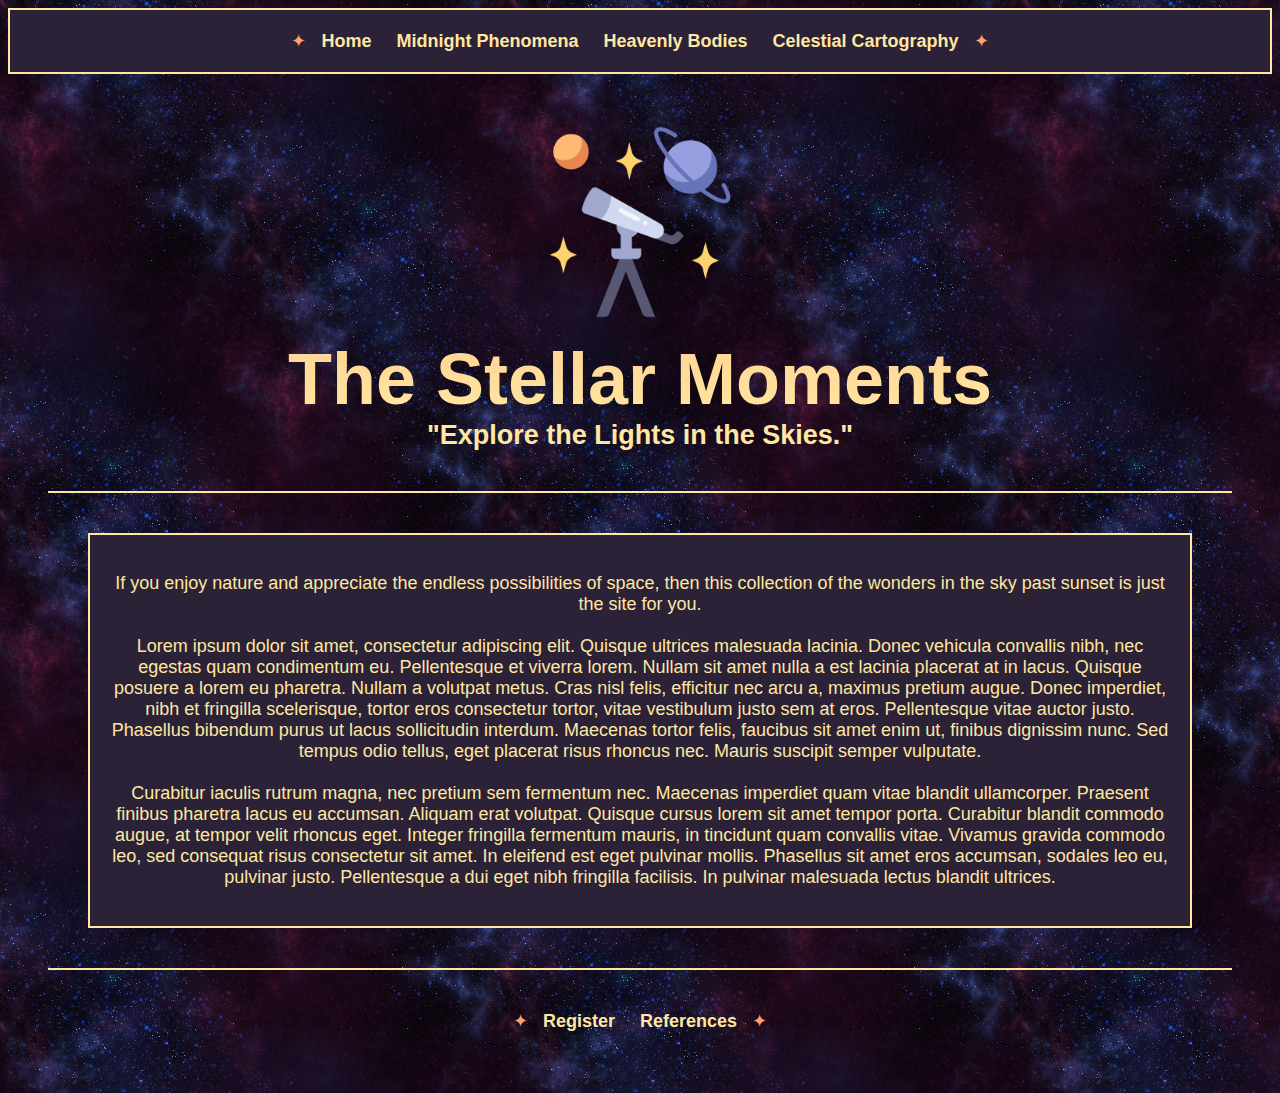
<file: index.html>
<!DOCTYPE html>
<html>
<head>
	<title> Welcome - The Stellar Moments </title>
	<meta name = "author" content = "Rob Cedric V. Salvador" name = "keywords" content = "html, css, finals, stars, constellations, night, nightsky" />
	<link rel = "stylesheet" type = "text/css" href = "styles/starStyle.css" />
</head>
<body>
	
	<nav> 
		<span class = "orange">✦</span>
		<b>
		<a href = #>Home</a>
		<a href = "pages/phenomena.html">Midnight Phenomena</a>
		<a href = "pages/bodies.html">Heavenly Bodies</a>
		<a href = "pages/constellations.html">Celestial Cartography</a>
		</b>
		<span class = "orange">✦</span>
	</nav>
	
	<header>
		<h1><img src = "src/astronomy.png"/><br/> The Stellar Moments </h1>
		<h2> "Explore the Lights in the Skies." </h2>
	</header>
	
	<main>
	<hr/>
	<section id = "desc">
	<p>If you enjoy nature and appreciate the endless possibilities of space, then this collection of the wonders in the sky past sunset is just the site for you. 
	<br/><br/>
	Lorem ipsum dolor sit amet, consectetur adipiscing elit. Quisque ultrices malesuada lacinia. Donec vehicula convallis nibh, nec egestas quam condimentum eu. Pellentesque et viverra lorem. Nullam sit amet nulla a est lacinia placerat at in lacus. Quisque posuere a lorem eu pharetra. Nullam a volutpat metus. Cras nisl felis, efficitur nec arcu a, maximus pretium augue. Donec imperdiet, nibh et fringilla scelerisque, tortor eros consectetur tortor, vitae vestibulum justo sem at eros. Pellentesque vitae auctor justo. Phasellus bibendum purus ut lacus sollicitudin interdum. Maecenas tortor felis, faucibus sit amet enim ut, finibus dignissim nunc. Sed tempus odio tellus, eget placerat risus rhoncus nec. Mauris suscipit semper vulputate.
	<br/><br/>
	Curabitur iaculis rutrum magna, nec pretium sem fermentum nec. Maecenas imperdiet quam vitae blandit ullamcorper. Praesent finibus pharetra lacus eu accumsan. Aliquam erat volutpat. Quisque cursus lorem sit amet tempor porta. Curabitur blandit commodo augue, at tempor velit rhoncus eget. Integer fringilla fermentum mauris, in tincidunt quam convallis vitae. Vivamus gravida commodo leo, sed consequat risus consectetur sit amet. In eleifend est eget pulvinar mollis. Phasellus sit amet eros accumsan, sodales leo eu, pulvinar justo. Pellentesque a dui eget nibh fringilla facilisis. In pulvinar malesuada lectus blandit ultrices.
	</p>
	</section>
	<hr/>
	</main>
	
	<footer>
		<span class = "orange">✦</span>
		<b>
		<a href = "pages/register.html">Register</a>
		<a href = "pages/refs.html">References</a>
		</b>
		<span class = "orange">✦</span>
		<br/>
		<br/>
	</footer>
</body>
</html>
</file>
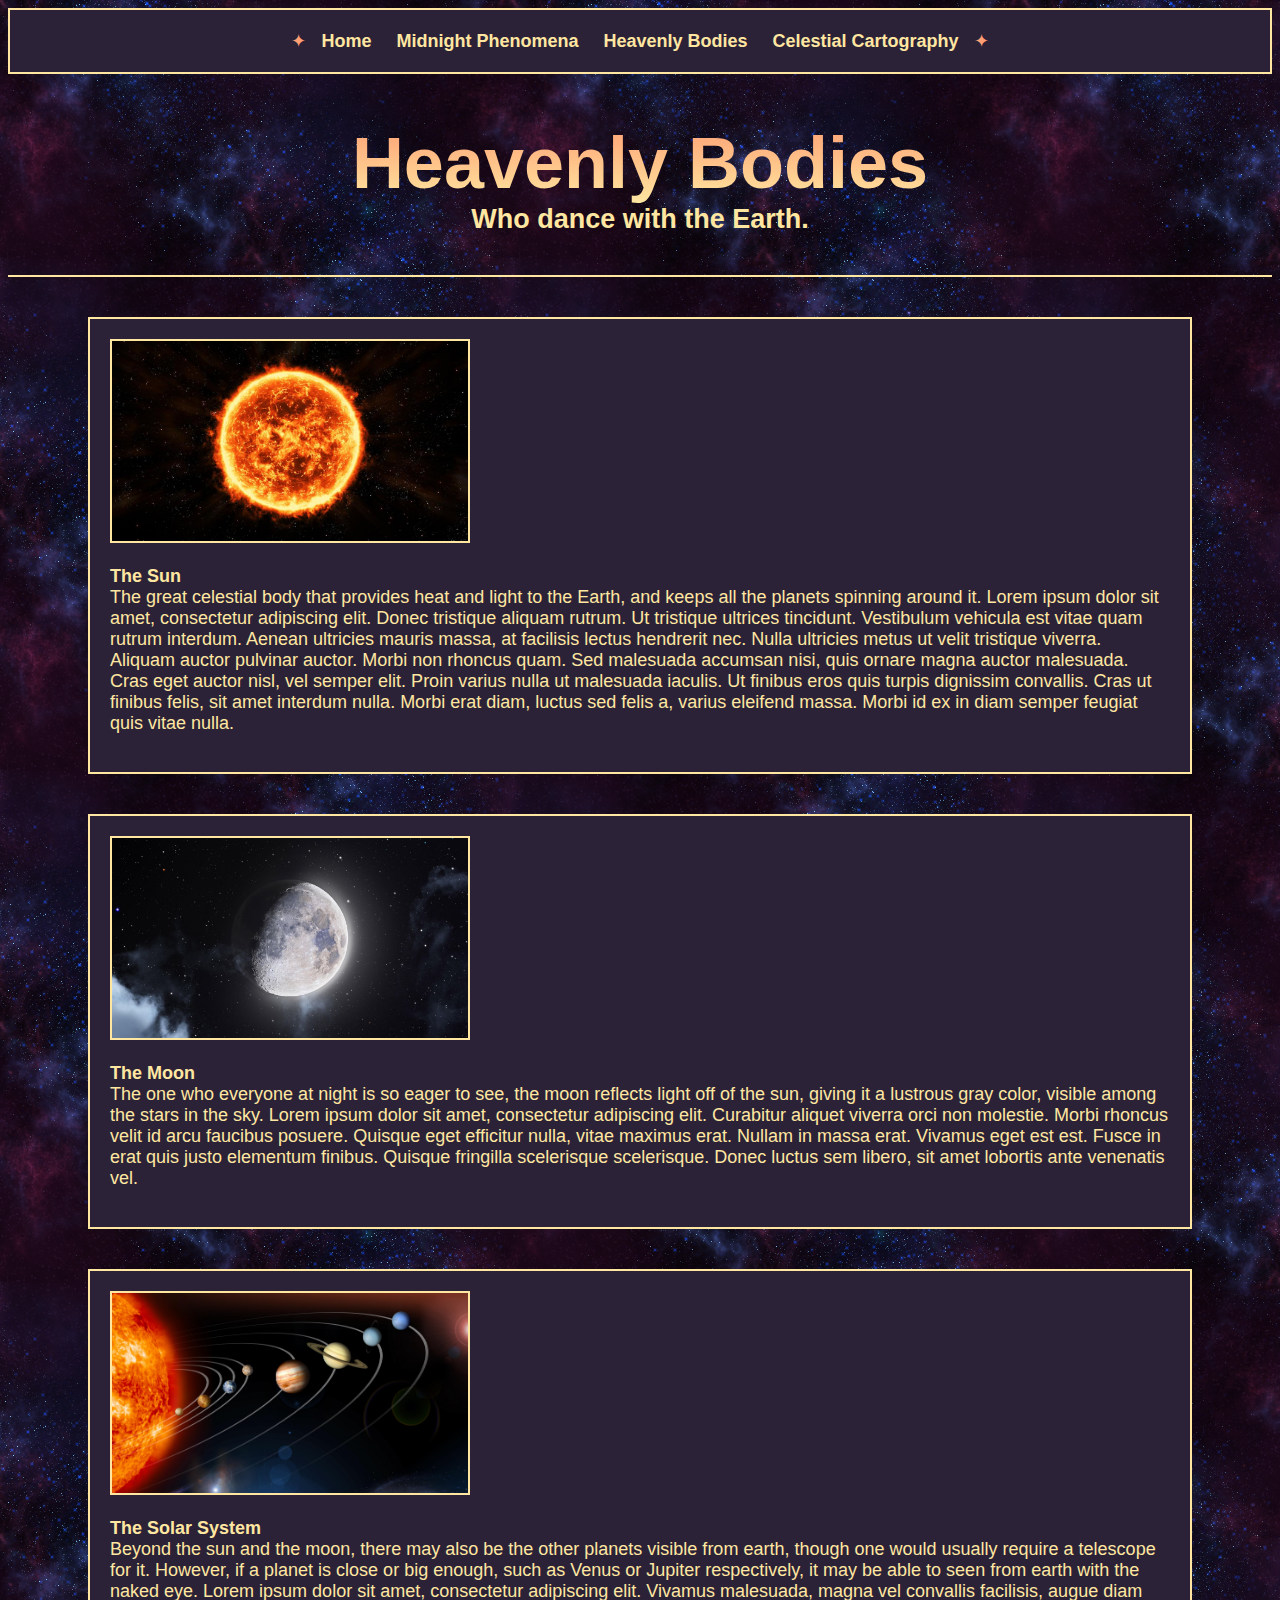
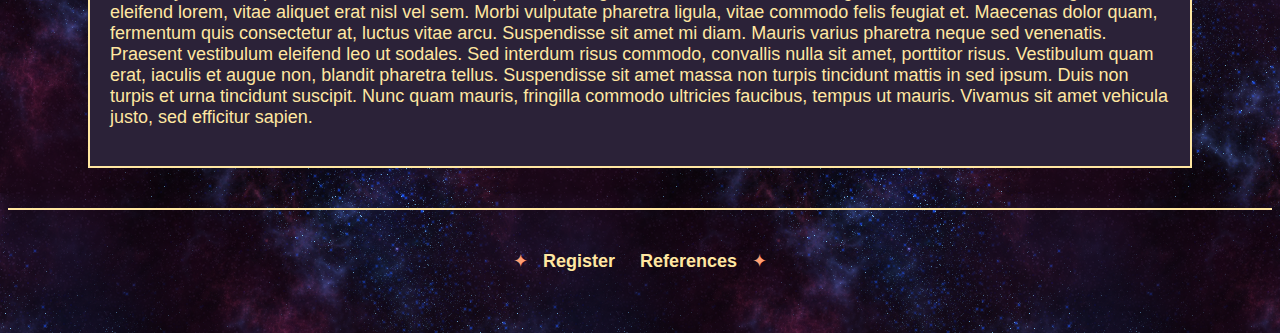
<file: pages/bodies.html>
<!DOCTYPE html>
<html>
<head>
	<title> Heavenly Bodies </title>
	<meta name = "author" content = "Rob Cedric V. Salvador" name = "keywords" content = "html, css, finals, stars, night, nightsky, sun, planets, solar system" />
	<link rel = "stylesheet" type = "text/css" href = "../styles/starStyle.css" />
</head>

<body>
	
	<nav> 
		<span class = "orange">✦</span>
		<b>
		<a href = "../index.html">Home</a>
		<a href = "phenomena.html">Midnight Phenomena</a>
		<a href = #>Heavenly Bodies</a>
		<a href = "constellations.html">Celestial Cartography</a>
		</b>
		<span class = "orange">✦</span>
	</nav>
	
	<header>
	<h1> Heavenly Bodies </h1>
	<h2> Who dance with the Earth. </h2>
	</header>
	
	<hr/>
	<main>
	
	<section id = "sun">
	<img src = "../src/sun.jpg"/>
	<p><b>The Sun</b><br/>
	The great celestial body that provides heat and light to the Earth, and keeps all the planets spinning around it. Lorem ipsum dolor sit amet, consectetur adipiscing elit. Donec tristique aliquam rutrum. Ut tristique ultrices tincidunt. Vestibulum vehicula est vitae quam rutrum interdum. Aenean ultricies mauris massa, at facilisis lectus hendrerit nec. Nulla ultricies metus ut velit tristique viverra. Aliquam auctor pulvinar auctor. Morbi non rhoncus quam. Sed malesuada accumsan nisi, quis ornare magna auctor malesuada. Cras eget auctor nisl, vel semper elit. Proin varius nulla ut malesuada iaculis. Ut finibus eros quis turpis dignissim convallis. Cras ut finibus felis, sit amet interdum nulla. Morbi erat diam, luctus sed felis a, varius eleifend massa. Morbi id ex in diam semper feugiat quis vitae nulla.</p>
	</section>
	
	<section id = "moon">
	<img src = "../src/moon.jpg"/>
	<p><b>The Moon</b><br/>
	The one who everyone at night is so eager to see, the moon reflects light off of the sun, giving it a lustrous gray color, visible among the stars in the sky. Lorem ipsum dolor sit amet, consectetur adipiscing elit. Curabitur aliquet viverra orci non molestie. Morbi rhoncus velit id arcu faucibus posuere. Quisque eget efficitur nulla, vitae maximus erat. Nullam in massa erat. Vivamus eget est est. Fusce in erat quis justo elementum finibus. Quisque fringilla scelerisque scelerisque. Donec luctus sem libero, sit amet lobortis ante venenatis vel.</p>
	</section>
	
	<section id = "solarsystem">
	<img src = "../src/solsys.jpg"/>
	<p><b>The Solar System</b><br/>
	Beyond the sun and the moon, there may also be the other planets visible from earth, though one would usually require a telescope for it. However, if a planet is close or big enough, such as Venus or Jupiter respectively, it may be able to seen from earth with the naked eye. Lorem ipsum dolor sit amet, consectetur adipiscing elit. Vivamus malesuada, magna vel convallis facilisis, augue diam eleifend lorem, vitae aliquet erat nisl vel sem. Morbi vulputate pharetra ligula, vitae commodo felis feugiat et. Maecenas dolor quam, fermentum quis consectetur at, luctus vitae arcu. Suspendisse sit amet mi diam. Mauris varius pharetra neque sed venenatis. Praesent vestibulum eleifend leo ut sodales. Sed interdum risus commodo, convallis nulla sit amet, porttitor risus. Vestibulum quam erat, iaculis et augue non, blandit pharetra tellus. Suspendisse sit amet massa non turpis tincidunt mattis in sed ipsum. Duis non turpis et urna tincidunt suscipit. Nunc quam mauris, fringilla commodo ultricies faucibus, tempus ut mauris. Vivamus sit amet vehicula justo, sed efficitur sapien.</p>
	</section>
	
	</main>
	<hr/>
	<footer>
		<span class = "orange">✦</span>
		<b>
		<a href = "register.html">Register</a>
		<a href = "refs.html">References</a>
		</b>
		<span class = "orange">✦</span>
		<br/>
		<br/>
	</footer>
	
</body>

</html>
</file>
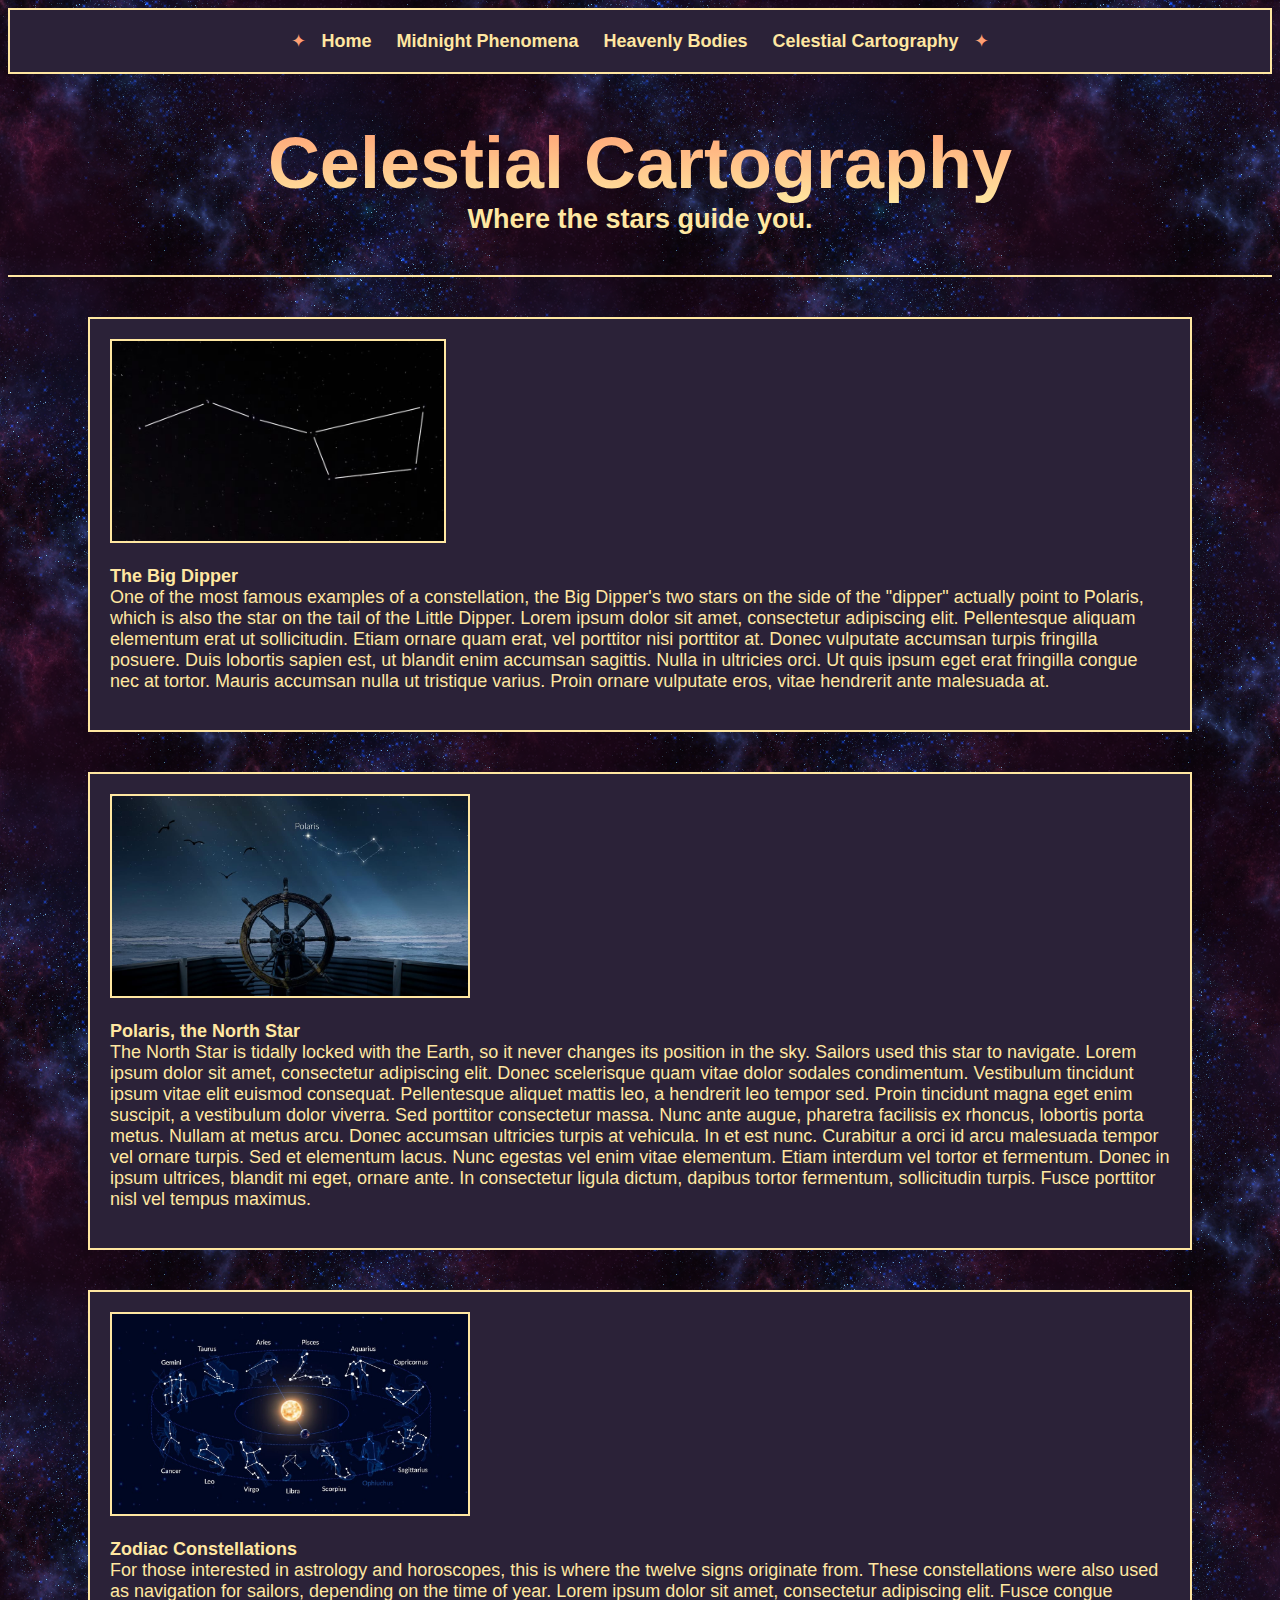
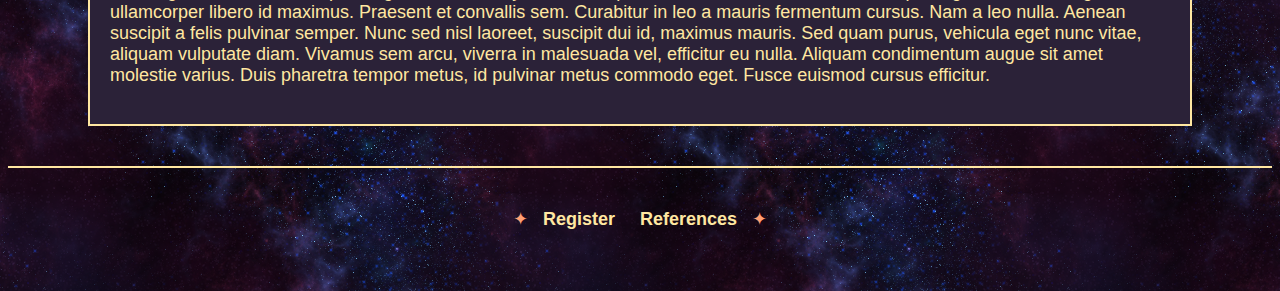
<file: pages/constellations.html>
<!DOCTYPE html>
<html>
<head>
	<title> Celestial Cartography </title>
	<meta name = "author" content = "Rob Cedric V. Salvador" name = "keywords" content = "html, css, finals, stars, night, nightsky, big dipper, zodiac signs, polaris" />
	<link rel = "stylesheet" type = "text/css" href = "../styles/starStyle.css" />
</head>

<body>
	
	<nav> 
		<span class = "orange">✦</span>
		<b>
		<a href = "../index.html">Home</a>
		<a href = "phenomena.html">Midnight Phenomena</a>
		<a href = "bodies.html">Heavenly Bodies</a>
		<a href = #>Celestial Cartography</a>
		</b>
		<span class = "orange">✦</span>
	</nav>
	
	<header>
	<h1> Celestial Cartography </h1>
	<h2> Where the stars guide you. </h2>
	</header>
	
	<hr/>
	<main>
	
	<section id = "bigdipper">
	<img src = "../src/bigdipper.jpg"/>
	<p><b>The Big Dipper</b><br/>
	One of the most famous examples of a constellation, the Big Dipper's two stars on the side of the "dipper" actually point to Polaris, which is also the star on the tail of the Little Dipper. Lorem ipsum dolor sit amet, consectetur adipiscing elit. Pellentesque aliquam elementum erat ut sollicitudin. Etiam ornare quam erat, vel porttitor nisi porttitor at. Donec vulputate accumsan turpis fringilla posuere. Duis lobortis sapien est, ut blandit enim accumsan sagittis. Nulla in ultricies orci. Ut quis ipsum eget erat fringilla congue nec at tortor. Mauris accumsan nulla ut tristique varius. Proin ornare vulputate eros, vitae hendrerit ante malesuada at.</p>
	</section>
	
	<section id = "polaris">
	<img src = "../src/polaris.jpg"/>
	<p><b>Polaris, the North Star</b><br/>
	The North Star is tidally locked with the Earth, so it never changes its position in the sky. Sailors used this star to navigate. Lorem ipsum dolor sit amet, consectetur adipiscing elit. Donec scelerisque quam vitae dolor sodales condimentum. Vestibulum tincidunt ipsum vitae elit euismod consequat. Pellentesque aliquet mattis leo, a hendrerit leo tempor sed. Proin tincidunt magna eget enim suscipit, a vestibulum dolor viverra. Sed porttitor consectetur massa. Nunc ante augue, pharetra facilisis ex rhoncus, lobortis porta metus. Nullam at metus arcu. Donec accumsan ultricies turpis at vehicula. In et est nunc. Curabitur a orci id arcu malesuada tempor vel ornare turpis. Sed et elementum lacus. Nunc egestas vel enim vitae elementum. Etiam interdum vel tortor et fermentum. Donec in ipsum ultrices, blandit mi eget, ornare ante. In consectetur ligula dictum, dapibus tortor fermentum, sollicitudin turpis. Fusce porttitor nisl vel tempus maximus.</p>
	</section>
	
	<section id = "zodiac">
	<img src = "../src/zodiac.jpg"/>
	<p><b>Zodiac Constellations</b><br/>
	For those interested in astrology and horoscopes, this is where the twelve signs originate from. These constellations were also used as navigation for sailors, depending on the time of year. Lorem ipsum dolor sit amet, consectetur adipiscing elit. Fusce congue ullamcorper libero id maximus. Praesent et convallis sem. Curabitur in leo a mauris fermentum cursus. Nam a leo nulla. Aenean suscipit a felis pulvinar semper. Nunc sed nisl laoreet, suscipit dui id, maximus mauris. Sed quam purus, vehicula eget nunc vitae, aliquam vulputate diam. Vivamus sem arcu, viverra in malesuada vel, efficitur eu nulla. Aliquam condimentum augue sit amet molestie varius. Duis pharetra tempor metus, id pulvinar metus commodo eget. Fusce euismod cursus efficitur.</p>
	</section>
	
	</main>
	<hr/>
	<footer>
		<span class = "orange">✦</span>
		<b>
		<a href = "register.html">Register</a>
		<a href = "refs.html">References</a>
		</b>
		<span class = "orange">✦</span>
		<br/>
		<br/>
	</footer>
	
</body>

</html>
</file>
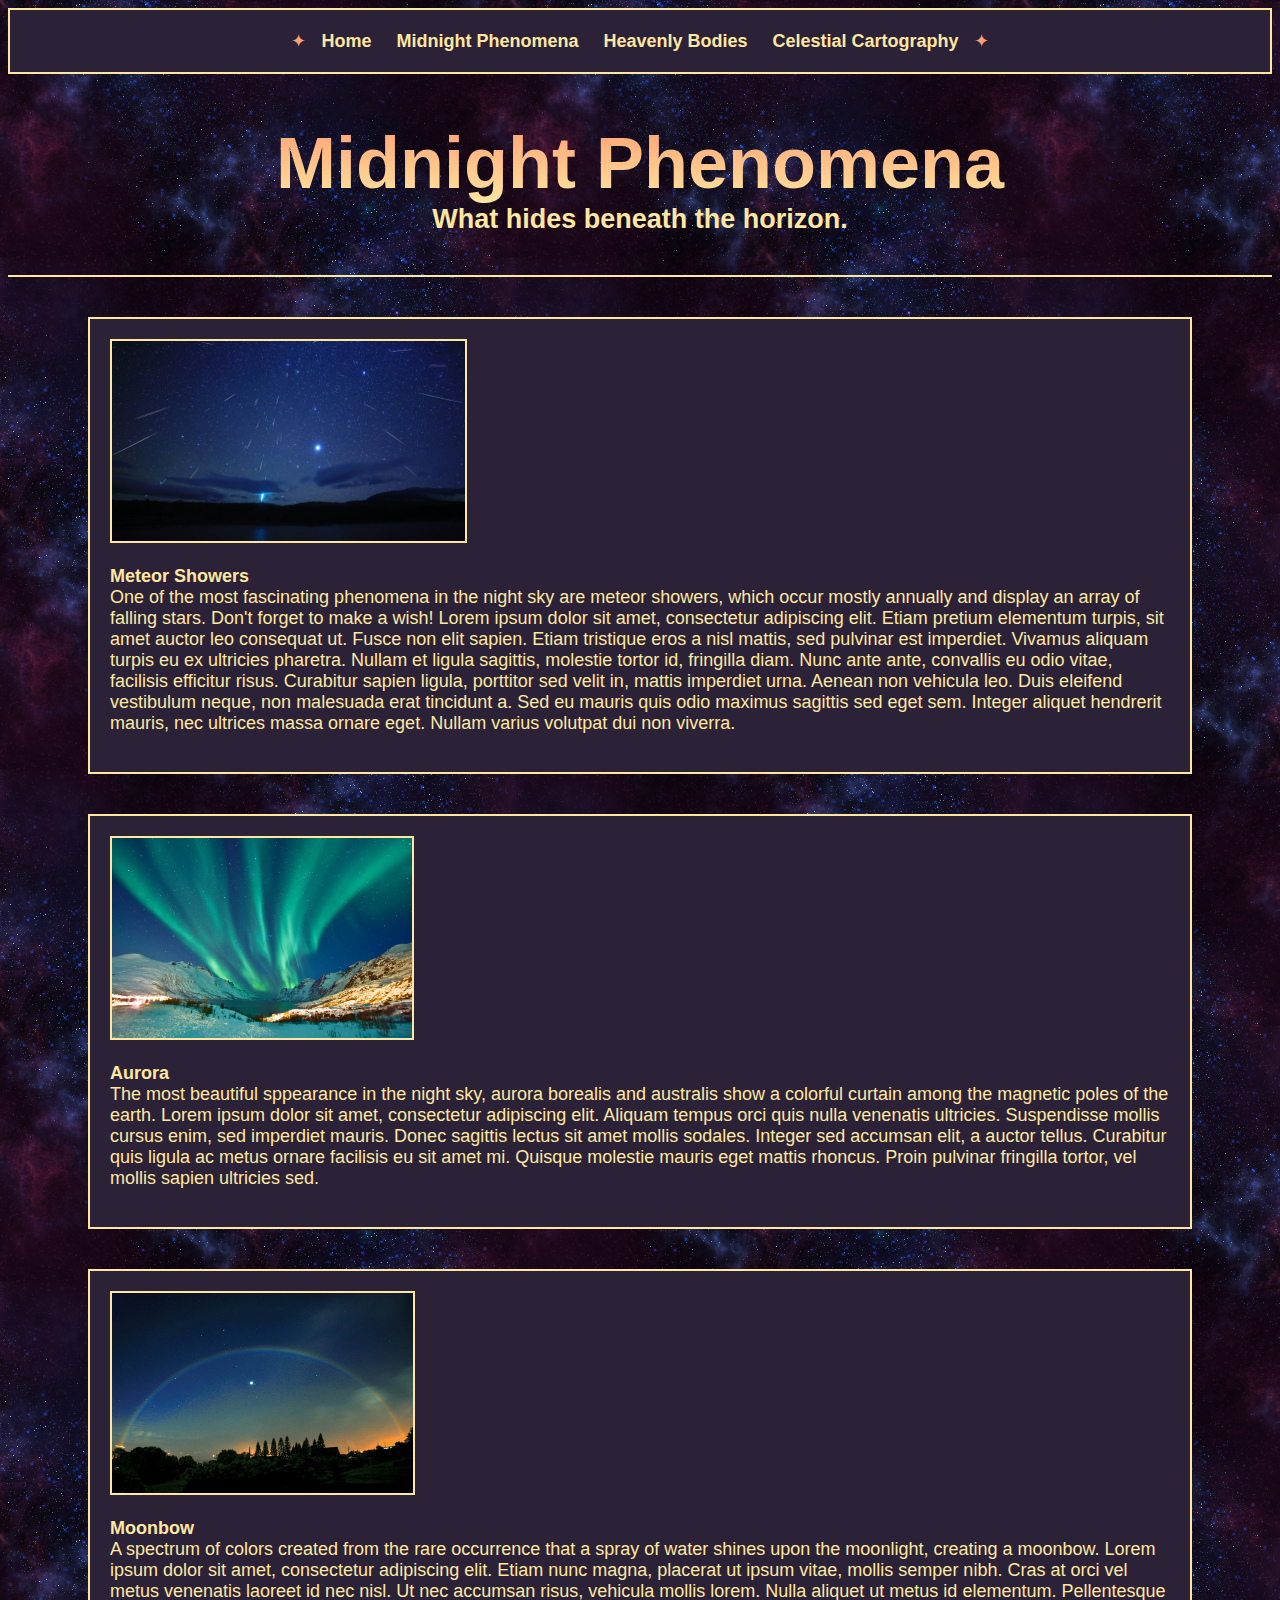
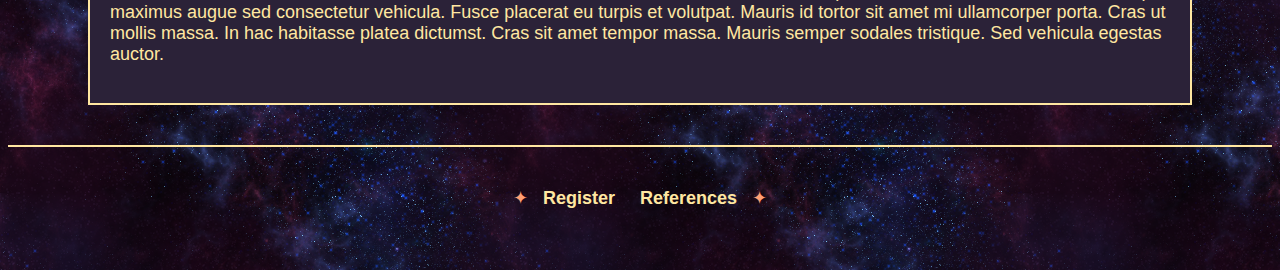
<file: pages/phenomena.html>
<!DOCTYPE html>
<html>
<head>
	<title> Midnight Phenomena </title>
	<meta name = "author" content = "Rob Cedric V. Salvador" name = "keywords" content = "html, css, finals, stars, night, nightsky, meteors, aurora, moonbow" />
	<link rel = "stylesheet" type = "text/css" href = "../styles/starStyle.css" />
</head>

<body>
	
	<nav> 
		<span class = "orange">✦</span>
		<b>
		<a href = "../index.html">Home</a>
		<a href = #>Midnight Phenomena</a>
		<a href = "bodies.html">Heavenly Bodies</a>
		<a href = "constellations.html">Celestial Cartography</a>
		</b>
		<span class = "orange">✦</span>
	</nav>
	
	<header>
	<h1> Midnight Phenomena </h1>
	<h2> What hides beneath the horizon. </h2>
	</header>
	
	<hr/>
	<main>
	
	<section id = "meteors">
	<img src = "../src/leonid.jpg"/>
	<p><b>Meteor Showers</b><br/>
	One of the most fascinating phenomena in the night sky are meteor showers, which occur mostly annually and display an array of falling stars. Don't forget to make a wish! Lorem ipsum dolor sit amet, consectetur adipiscing elit. Etiam pretium elementum turpis, sit amet auctor leo consequat ut. Fusce non elit sapien. Etiam tristique eros a nisl mattis, sed pulvinar est imperdiet. Vivamus aliquam turpis eu ex ultricies pharetra. Nullam et ligula sagittis, molestie tortor id, fringilla diam. Nunc ante ante, convallis eu odio vitae, facilisis efficitur risus. Curabitur sapien ligula, porttitor sed velit in, mattis imperdiet urna. Aenean non vehicula leo. Duis eleifend vestibulum neque, non malesuada erat tincidunt a. Sed eu mauris quis odio maximus sagittis sed eget sem. Integer aliquet hendrerit mauris, nec ultrices massa ornare eget. Nullam varius volutpat dui non viverra.
	</p>
	</section>
	
	<section id = "aurora">
	<img src = "../src/aurora.jpg"/>
	<p><b>Aurora</b><br/>
	The most beautiful sppearance in the night sky, aurora borealis and australis show a colorful curtain among the magnetic poles of the earth. 
Lorem ipsum dolor sit amet, consectetur adipiscing elit. Aliquam tempus orci quis nulla venenatis ultricies. Suspendisse mollis cursus enim, sed imperdiet mauris. Donec sagittis lectus sit amet mollis sodales. Integer sed accumsan elit, a auctor tellus. Curabitur quis ligula ac metus ornare facilisis eu sit amet mi. Quisque molestie mauris eget mattis rhoncus. Proin pulvinar fringilla tortor, vel mollis sapien ultricies sed.
	</p>
	</section>
	
	<section id = "moonbow">
	<img src = "../src/moonbow.jpg"/>
	<p><b>Moonbow</b><br/>
	A spectrum of colors created from the rare occurrence that a spray of water shines upon the moonlight, creating a moonbow. Lorem ipsum dolor sit amet, consectetur adipiscing elit. Etiam nunc magna, placerat ut ipsum vitae, mollis semper nibh. Cras at orci vel metus venenatis laoreet id nec nisl. Ut nec accumsan risus, vehicula mollis lorem. Nulla aliquet ut metus id elementum. Pellentesque maximus augue sed consectetur vehicula. Fusce placerat eu turpis et volutpat. Mauris id tortor sit amet mi ullamcorper porta. Cras ut mollis massa. In hac habitasse platea dictumst. Cras sit amet tempor massa. Mauris semper sodales tristique. Sed vehicula egestas auctor.
	</p>
	</section>
	
	</main>
	<hr/>
	<footer>
		<span class = "orange">✦</span>
		<b>
		<a href = "register.html">Register</a>
		<a href = "refs.html">References</a>
		</b>
		<span class = "orange">✦</span>
		<br/>
		<br/>
	</footer>
	
</body>

</html>
</file>
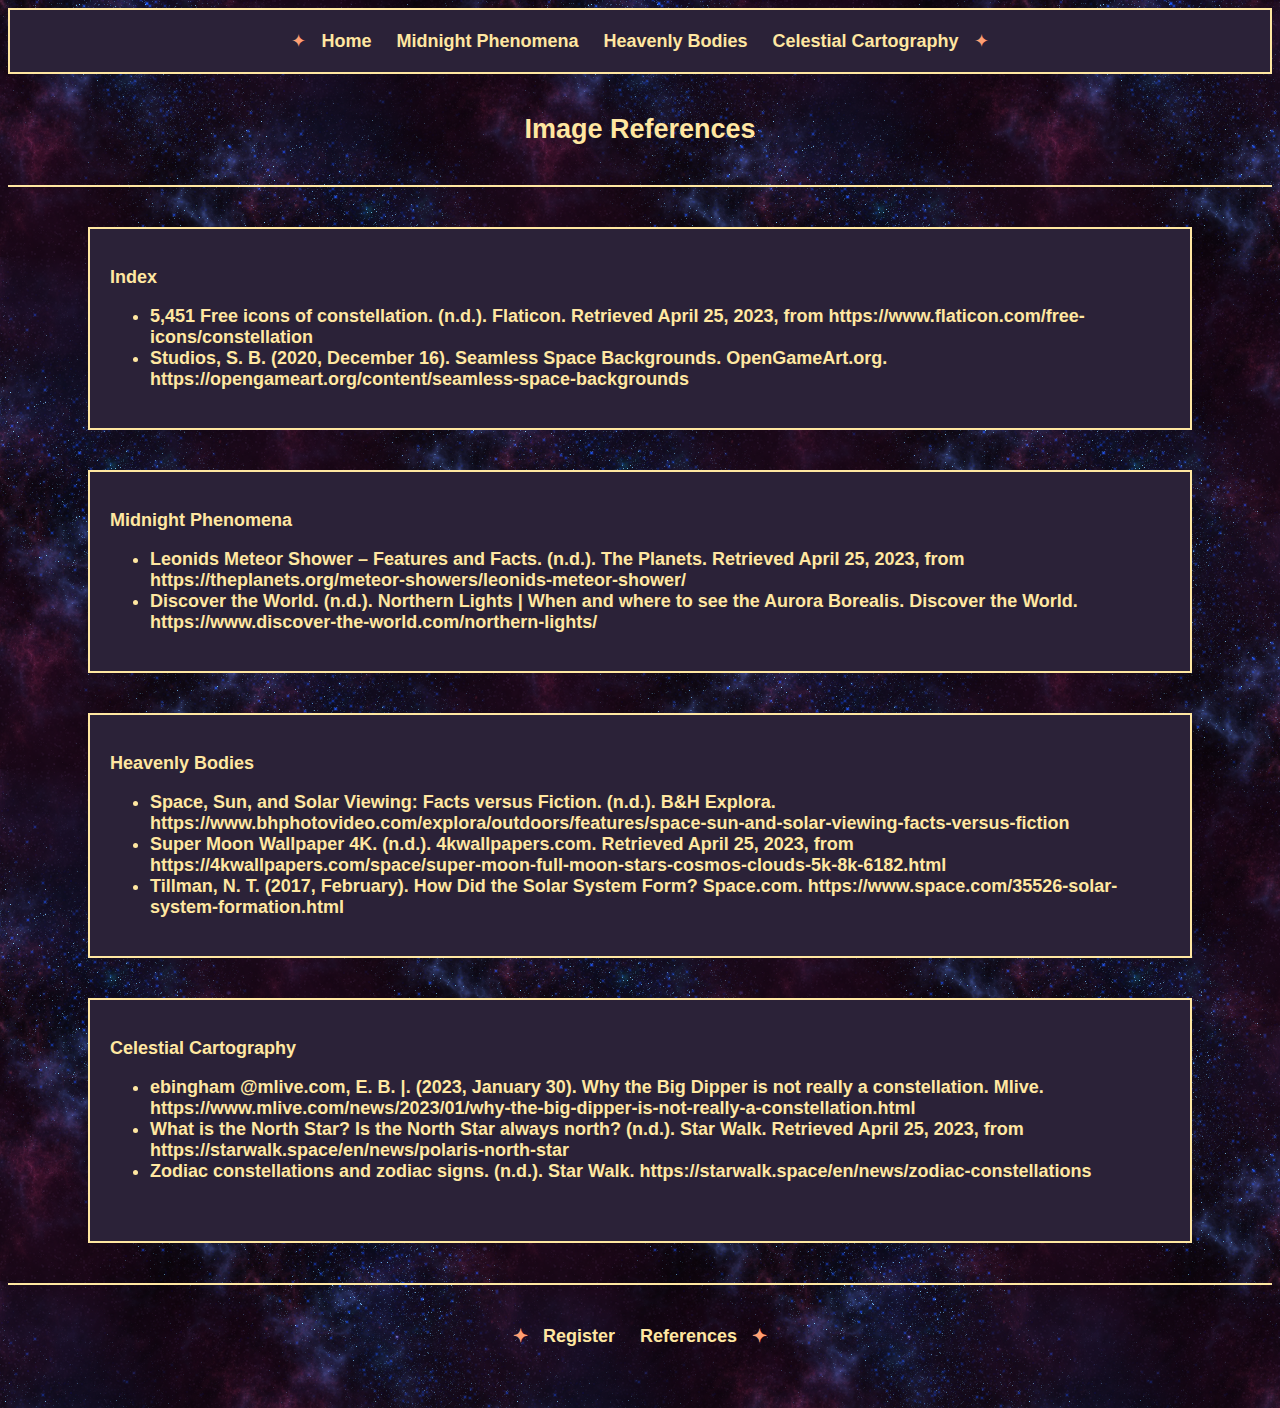
<file: pages/refs.html>
<!DOCTYPE html>
<html>
<head>
	<title> References </title>
	<meta name = "author" content = "Rob Cedric V. Salvador" name = "keywords" content = "html, css, finals, references" />
	<link rel = "stylesheet" type = "text/css" href = "../styles/starStyle.css" />
</head>

<body>
	
	<nav> 
		<span class = "orange">✦</span>
		<b>
		<a href = "../index.html">Home</a>
		<a href = "phenomena.html">Midnight Phenomena</a>
		<a href = "bodies.html">Heavenly Bodies</a>
		<a href = "constellations.html">Celestial Cartography</a>
		</b>
		<span class = "orange">✦</span>
	</nav>
		
	<header>
		<h2> Image References </h2>
	</header>
	<hr/>
	<main>
	
	<section id = "index">
	<p><b>Index<b></p>
	<ul>
	<li/><a href="https://www.flaticon.com/free-icons/constellation">5,451 Free icons of constellation. (n.d.). Flaticon. Retrieved April 25, 2023, from https://www.flaticon.com/free-icons/constellation</a>
	<li/><a href = "https://opengameart.org/content/seamless-space-backgrounds">Studios, S. B. (2020, December 16). Seamless Space Backgrounds. OpenGameArt.org. https://opengameart.org/content/seamless-space-backgrounds</a>
	</ul>
	</section>
	
	<section id = "phenomena">
	<p><b>Midnight Phenomena<b></p>
	<ul>
	<li/><a href="https://theplanets.org/meteor-showers/leonids-meteor-shower/">Leonids Meteor Shower – Features and Facts. (n.d.). The Planets. Retrieved April 25, 2023, from https://theplanets.org/meteor-showers/leonids-meteor-shower/</a>
	<li/><a href="https://www.discover-the-world.com/northern-lights/">Discover the World. (n.d.). Northern Lights | When and where to see the Aurora Borealis. Discover the World. https://www.discover-the-world.com/northern-lights/</a>
	</ul>
	</section>
	
	<section id = "bodies">
	<p><b>Heavenly Bodies<b></p>
	<ul>
	<li/><a href="https://www.bhphotovideo.com/explora/outdoors/features/space-sun-and-solar-viewing-facts-versus-fiction">Space, Sun, and Solar Viewing: Facts versus Fiction. (n.d.). B&H Explora. https://www.bhphotovideo.com/explora/outdoors/features/space-sun-and-solar-viewing-facts-versus-fiction</a>
	<li/><a href = "https://4kwallpapers.com/space/super-moon-full-moon-stars-cosmos-clouds-5k-8k-6182.html">Super Moon Wallpaper 4K. (n.d.). 4kwallpapers.com. Retrieved April 25, 2023, from https://4kwallpapers.com/space/super-moon-full-moon-stars-cosmos-clouds-5k-8k-6182.html</a>
	<li/><a href = "https://www.space.com/35526-solar-system-formation.html">Tillman, N. T. (2017, February). How Did the Solar System Form? Space.com. https://www.space.com/35526-solar-system-formation.html</a>
	</ul>
	</section>
	
	<section id = "constellations">
	<p><b>Celestial Cartography<b></p>
	<ul>
	<li/><a href="https://www.mlive.com/news/2023/01/why-the-big-dipper-is-not-really-a-constellation.html">ebingham @mlive.com, E. B. |. (2023, January 30). Why the Big Dipper is not really a constellation. Mlive. https://www.mlive.com/news/2023/01/why-the-big-dipper-is-not-really-a-constellation.html</a>
	<li/><a href="https://starwalk.space/en/news/polaris-north-star">What is the North Star? Is the North Star always north? (n.d.). Star Walk. Retrieved April 25, 2023, from https://starwalk.space/en/news/polaris-north-star</a>
	<li/><a href="https://starwalk.space/en/news/zodiac-constellations">Zodiac constellations and zodiac signs. (n.d.). Star Walk. https://starwalk.space/en/news/zodiac-constellations</a>
	</ul>
	<a href=""></a><br/>
	
	</section>
	
	
	</main>
	<hr/>
	<footer>
		<span class = "orange">✦</span>
		<b>
		<a href = "register.html">Register</a>
		<a href = "#">References</a>
		</b>
		<span class = "orange">✦</span>
		<br/>
		<br/>
	</footer>
	
</body>

</html>
</file>
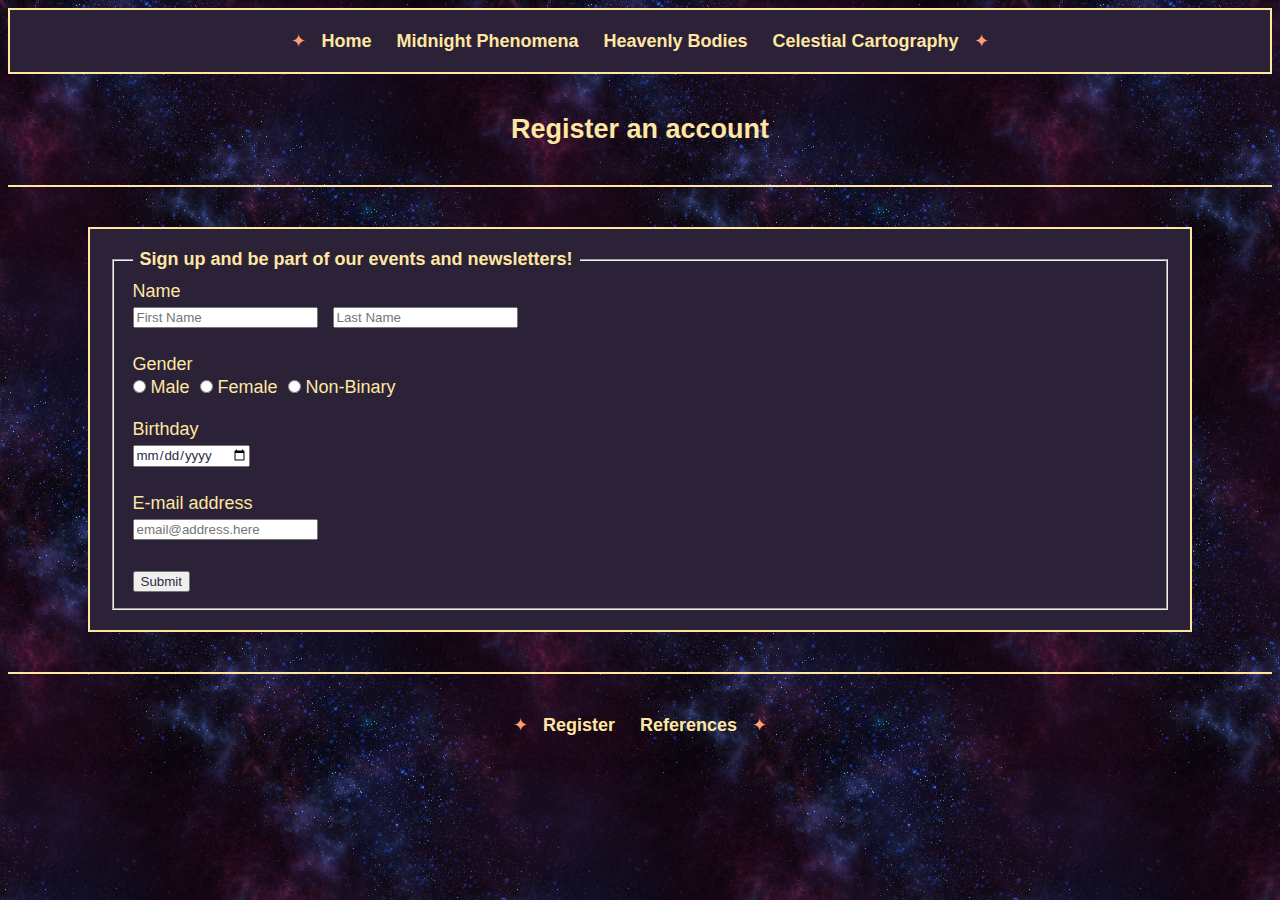
<file: pages/register.html>
<!DOCTYPE html>
<html>
<head>
	<title> Register </title>
	<meta name = "author" content = "Rob Cedric V. Salvador" name = "keywords" content = "html, css, finals, register" />
	<link rel = "stylesheet" type = "text/css" href = "../styles/starStyle.css" />
</head>

<body>
	
	<nav> 
		<span class = "orange">✦</span>
		<b>
		<a href = "../index.html">Home</a>
		<a href = "phenomena.html">Midnight Phenomena</a>
		<a href = "bodies.html">Heavenly Bodies</a>
		<a href = "constellations.html">Celestial Cartography</a>
		</b>
		<span class = "orange">✦</span>
	</nav>
		
	<header>
		<h2> Register an account </h2>
	</header>
	<hr/>
	<main>
	
	<section id = "form">
	<fieldset>
	<legend><b> Sign up and be part of our events and newsletters! </b> </legend>
	
	<label> Name </label><br/>
	<input type = "text", name = "firstname" placeholder = "First Name"/>
	<input type = "text", name = "lastname" placeholder = "Last Name"/>
	<br/><br/>
	
	<label> Gender </label><br/>
	<input type = "radio", name = "gender" value = "male"/>Male
	<input type = "radio", name = "gender" value = "female"/>Female
	<input type = "radio", name = "gender" value = "nb"/>Non-Binary
	<br/><br/>
	
	<label> Birthday </label><br/>
	<input type = "date", name = "bday"/>
	<br/><br/>
	
	<label> E-mail address </label><br/>
	<input type = "email", name = "email" placeholder = "email@address.here"/>
	<br/>
	<a href = "saved.html"><br/>
	<input type = "submit"/></a>
	
	</fieldset>
	</section>
	
	</main>
	<hr/>
	<footer>
		<span class = "orange">✦</span>
		<b>
		<a href = #>Register</a>
		<a href = "refs.html">References</a>
		</b>
		<span class = "orange">✦</span>
		<br/>
		<br/>
	</footer>
	
</body>

</html>
</file>
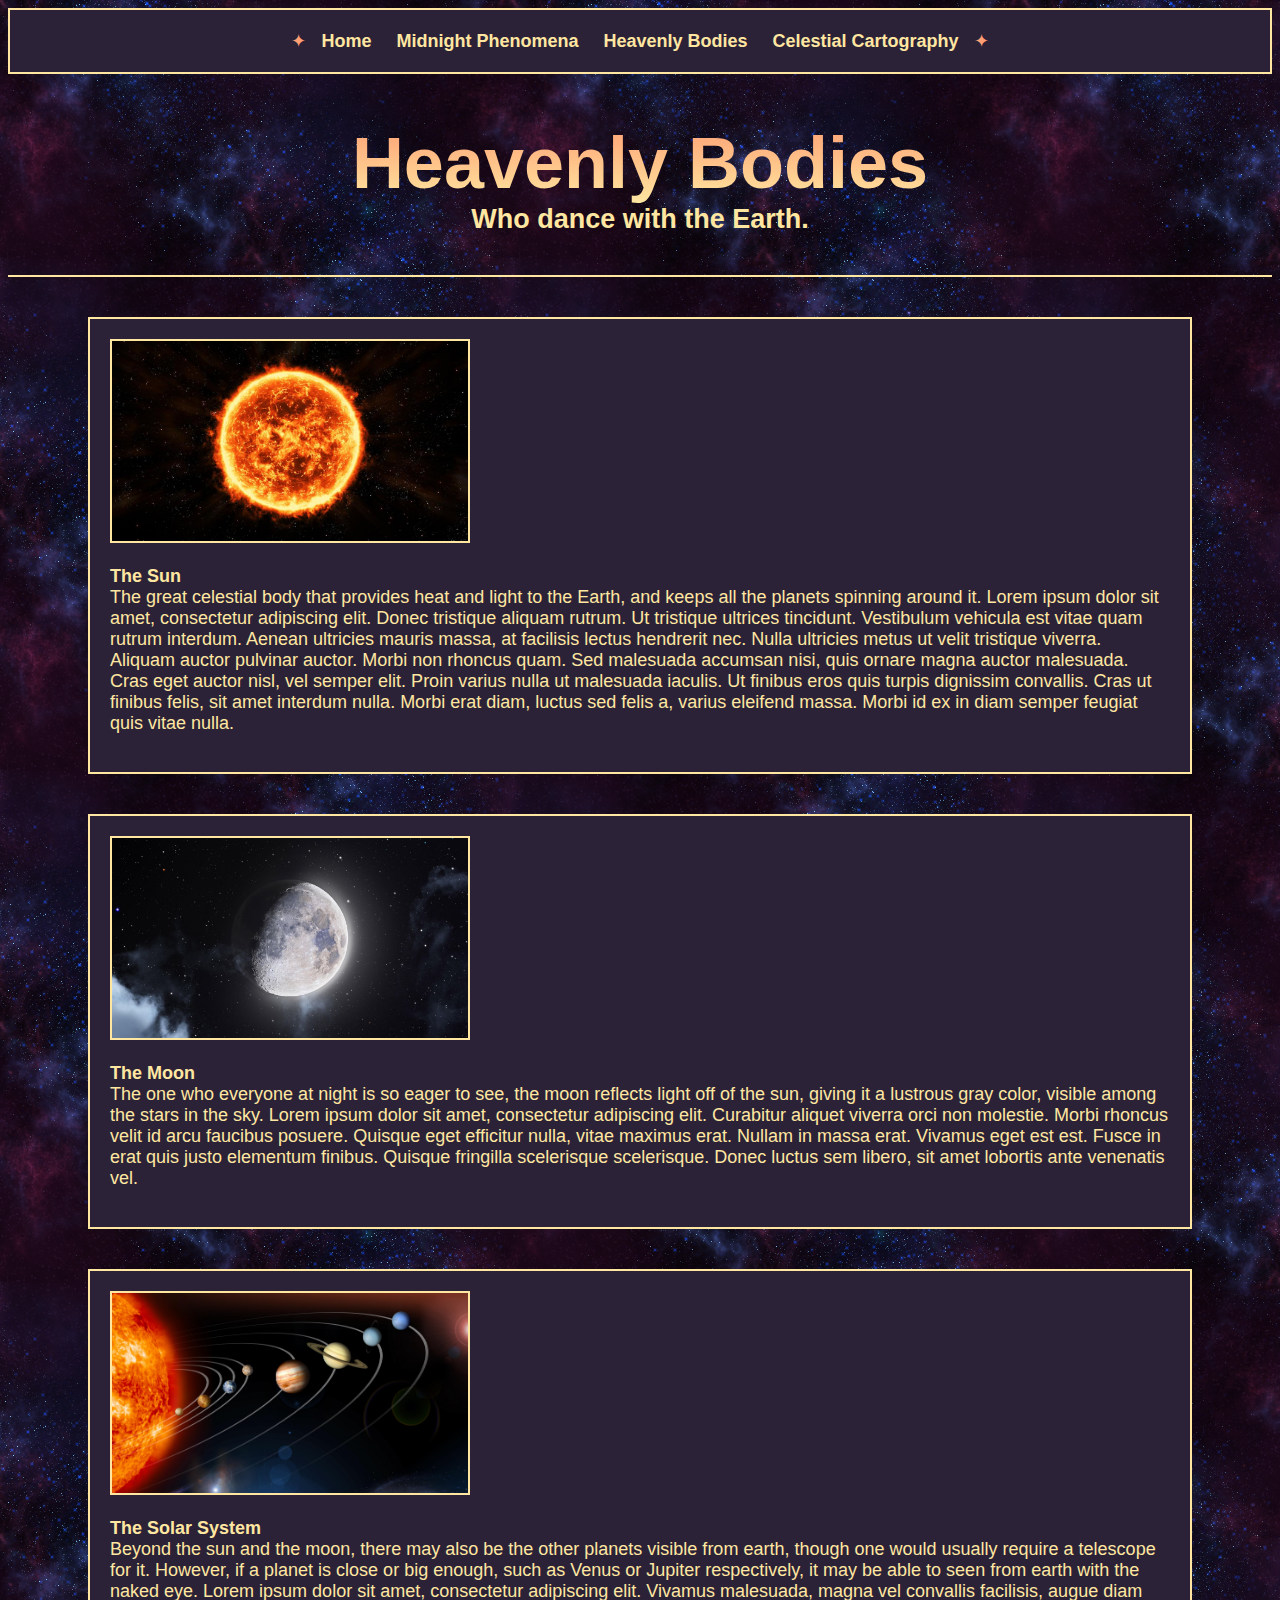
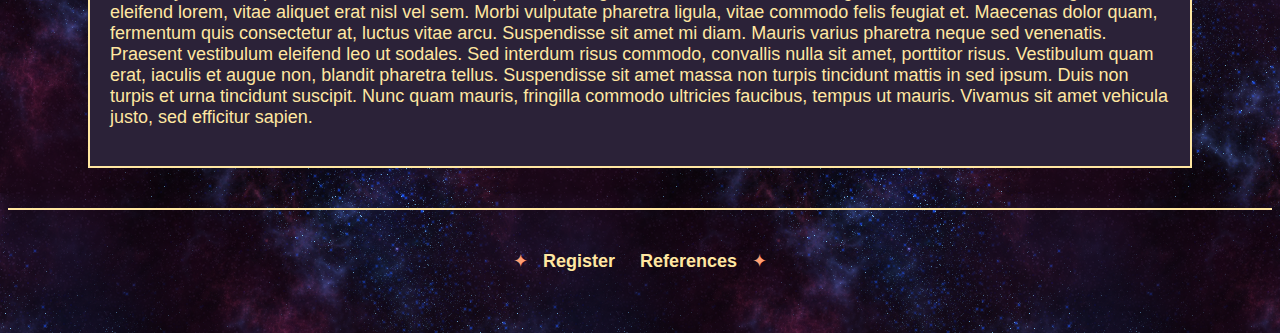
<file: Final_Project_Salvador/pages/bodies.html>
<!DOCTYPE html>
<html>
<head>
	<title> Celestial Cartography </title>
	<meta name = "author" content = "Rob Cedric V. Salvador" name = "keywords" content = "html, css, finals, stars, night, nightsky, sun, planets, solar system" />
	<link rel = "stylesheet" type = "text/css" href = "../styles/starStyle.css" />
</head>

<body>
	
	<nav> 
		<span class = "orange">✦</span>
		<b>
		<a href = "../index.html">Home</a>
		<a href = "phenomena.html">Midnight Phenomena</a>
		<a href = #>Heavenly Bodies</a>
		<a href = "constellations.html">Celestial Cartography</a>
		</b>
		<span class = "orange">✦</span>
	</nav>
	
	<header>
	<h1> Heavenly Bodies </h1>
	<h2> Who dance with the Earth. </h2>
	</header>
	
	<hr/>
	<main>
	
	<section id = "sun">
	<img src = "../src/sun.jpg"/>
	<p><b>The Sun</b><br/>
	The great celestial body that provides heat and light to the Earth, and keeps all the planets spinning around it. Lorem ipsum dolor sit amet, consectetur adipiscing elit. Donec tristique aliquam rutrum. Ut tristique ultrices tincidunt. Vestibulum vehicula est vitae quam rutrum interdum. Aenean ultricies mauris massa, at facilisis lectus hendrerit nec. Nulla ultricies metus ut velit tristique viverra. Aliquam auctor pulvinar auctor. Morbi non rhoncus quam. Sed malesuada accumsan nisi, quis ornare magna auctor malesuada. Cras eget auctor nisl, vel semper elit. Proin varius nulla ut malesuada iaculis. Ut finibus eros quis turpis dignissim convallis. Cras ut finibus felis, sit amet interdum nulla. Morbi erat diam, luctus sed felis a, varius eleifend massa. Morbi id ex in diam semper feugiat quis vitae nulla.</p>
	</section>
	
	<section id = "moon">
	<img src = "../src/moon.jpg"/>
	<p><b>The Moon</b><br/>
	The one who everyone at night is so eager to see, the moon reflects light off of the sun, giving it a lustrous gray color, visible among the stars in the sky. Lorem ipsum dolor sit amet, consectetur adipiscing elit. Curabitur aliquet viverra orci non molestie. Morbi rhoncus velit id arcu faucibus posuere. Quisque eget efficitur nulla, vitae maximus erat. Nullam in massa erat. Vivamus eget est est. Fusce in erat quis justo elementum finibus. Quisque fringilla scelerisque scelerisque. Donec luctus sem libero, sit amet lobortis ante venenatis vel.</p>
	</section>
	
	<section id = "solarsystem">
	<img src = "../src/solsys.jpg"/>
	<p><b>The Solar System</b><br/>
	Beyond the sun and the moon, there may also be the other planets visible from earth, though one would usually require a telescope for it. However, if a planet is close or big enough, such as Venus or Jupiter respectively, it may be able to seen from earth with the naked eye. Lorem ipsum dolor sit amet, consectetur adipiscing elit. Vivamus malesuada, magna vel convallis facilisis, augue diam eleifend lorem, vitae aliquet erat nisl vel sem. Morbi vulputate pharetra ligula, vitae commodo felis feugiat et. Maecenas dolor quam, fermentum quis consectetur at, luctus vitae arcu. Suspendisse sit amet mi diam. Mauris varius pharetra neque sed venenatis. Praesent vestibulum eleifend leo ut sodales. Sed interdum risus commodo, convallis nulla sit amet, porttitor risus. Vestibulum quam erat, iaculis et augue non, blandit pharetra tellus. Suspendisse sit amet massa non turpis tincidunt mattis in sed ipsum. Duis non turpis et urna tincidunt suscipit. Nunc quam mauris, fringilla commodo ultricies faucibus, tempus ut mauris. Vivamus sit amet vehicula justo, sed efficitur sapien.</p>
	</section>
	
	</main>
	<hr/>
	<footer>
		<span class = "orange">✦</span>
		<b>
		<a href = "register.html">Register</a>
		<a href = "refs.html">References</a>
		</b>
		<span class = "orange">✦</span>
		<br/>
		<br/>
	</footer>
	
</body>

</html>
</file>
<file: styles/starStyle.css>
*{
	font-family: Montserrat, Raleway, Bahnschrift Light, sans-serif;
	color: #ffe7a1;
}

/* classes */
.orange{
	color: #ff9f73;
}
hr.orange{
	border: 1px solid #ff9f73;
}
.purple{
	color: #d10ade;
}
hr.purple{
	border: 1px solid #d10ade;
	margin: 40px;
}

/* body */
nav{
	border: 2px solid #ffe7a1;
	background: #2b2238;
	padding: 20px;
	position: top;
	margin: 0px;
	text-align: center;
}
nav a{
	text-align: center;
	margin: 10px;
}

h1 > img{
	height: 200px;
}
hr{
	border: 1px solid #ffe7a1;
	margin: 40px 0px;
}
body{
	/* background: #363948 url("https://opengameart.org/sites/default/files/512x512_purple_nebula_1.png"); */
	background-image: url("../src/nebula.png"); 
	background-color: #2a2e42;
	/* background: #2a2e42; */
	font-size: 18px;
}
section{
	padding: 20px;
	margin: 40px;
	background: #2b2238;
	border: 2px solid #ffe7a1;
}
img{
	height: 200px;
	width: auto;
}
#desc{
	text-align: center;
}
#desc *{
	
}
#saved{
	text-align: center;
}

main{
	margin: 40px;
}
main img{
	border: 2px solid #ffe7a1;
	margin: 0px 40px 0px 0px;
}
main p{
	
}
fieldset *{
	margin: 5px;
}
input{
	color: #2a2e42;
}

/* header */
header{
	margin: 40px auto auto auto;
	text-align: center;
	width: 75%
}
header h1 {
  font-size: 72px;
  background: -webkit-linear-gradient(#ff9f73, #ffe7a1);
  -webkit-background-clip: text;
  -webkit-text-fill-color: transparent;
}
header h1 {
  margin-bottom: 0;
}
h1 + h2 {
  margin-top: 0;
}

/* footer */
footer{
	margin: auto auto 40px auto;
	text-align: center;
	width: 50%
}
footer a{
	margin: 10px;
}

/* a */
a{
	text-decoration: none;
}
a:hover{
	color: #ff9f73;
}
a:visited{
	color: #ff9f73;
}
</file>
<file: Final_Project_Salvador/styles/starStyle.css>
*{
	font-family: Montserrat, Raleway, Bahnschrift Light, sans-serif;
	color: #ffe7a1;
}

/* classes */
.orange{
	color: #ff9f73;
}
hr.orange{
	border: 1px solid #ff9f73;
}
.purple{
	color: #d10ade;
}
hr.purple{
	border: 1px solid #d10ade;
	margin: 40px;
}

/* body */
nav{
	border: 2px solid #ffe7a1;
	background: #2b2238;
	padding: 20px;
	position: top;
	margin: 0px;
	text-align: center;
}
nav a{
	text-align: center;
	margin: 10px;
}

h1 > img{
	height: 200px;
}
hr{
	border: 1px solid #ffe7a1;
	margin: 40px 0px;
}
body{
	/* background: #363948 url("https://opengameart.org/sites/default/files/512x512_purple_nebula_1.png"); */
	background-image: url("../src/nebula.png"); 
	background-color: #2a2e42;
	/* background: #2a2e42; */
	font-size: 18px;
}
section{
	padding: 20px;
	margin: 40px;
	background: #2b2238;
	border: 2px solid #ffe7a1;
}
img{
	height: 200px;
	width: auto;
}
#desc{
	text-align: center;
}
#desc *{
	
}
#saved{
	text-align: center;
}

main{
	margin: 40px;
}
main img{
	border: 2px solid #ffe7a1;
	margin: 0px 40px 0px 0px;
}
main p{
	
}
fieldset *{
	margin: 5px;
}
input{
	color: #2a2e42;
}

/* header */
header{
	margin: 40px auto auto auto;
	text-align: center;
	width: 75%
}
header h1 {
  font-size: 72px;
  background: -webkit-linear-gradient(#ff9f73, #ffe7a1);
  -webkit-background-clip: text;
  -webkit-text-fill-color: transparent;
}
header h1 {
  margin-bottom: 0;
}
h1 + h2 {
  margin-top: 0;
}

/* footer */
footer{
	margin: auto auto 40px auto;
	text-align: center;
	width: 50%
}
footer a{
	margin: 10px;
}

/* a */
a{
	text-decoration: none;
}
a:hover{
	color: #ff9f73;
}
a:visited{
	color: #ff9f73;
}
</file>
